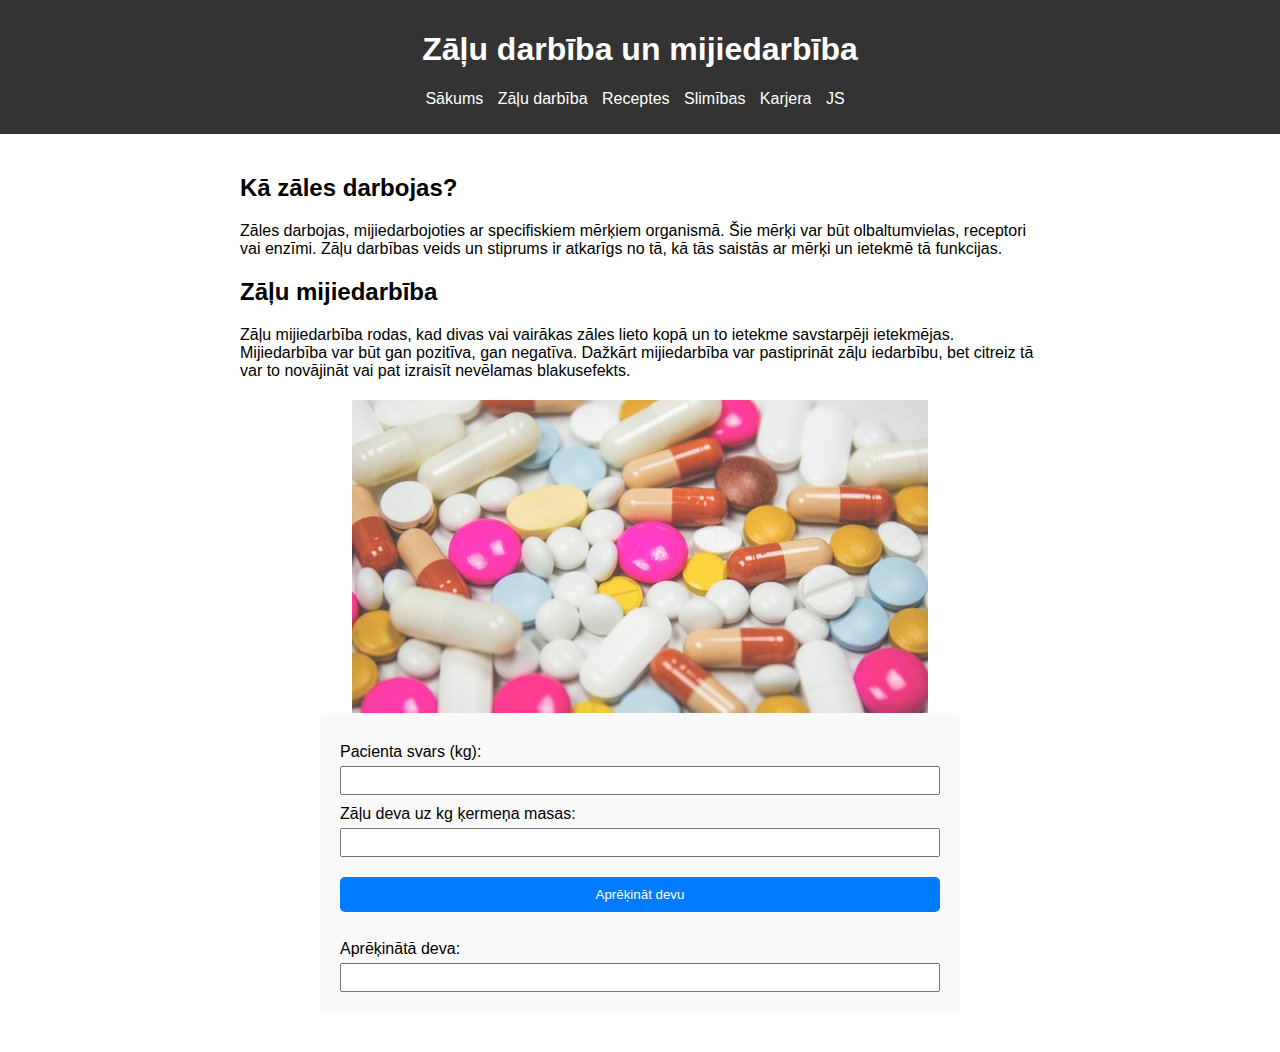
<file: lapa1.html>
<!DOCTYPE html>
<html lang="lv">
<head>
    <meta charset="UTF-8">
    <meta name="viewport" content="width=device-width, initial-scale=1.0">
    <title>Zāļu darbība un mijiedarbība</title>
    <link rel="stylesheet" href="style.css">
</head>
<body>
    <header>
        <h1>Zāļu darbība un mijiedarbība</h1>
        <nav>
            <ul>
                <li><a href="index.html">Sākums</a></li>
                <li><a href="lapa1.html">Zāļu darbība</a></li>
                <li><a href="lapa2.html">Receptes</a></li>
                <li><a href="lapa3.html">Slimības</a></li>
                <li><a href="lapa4.html">Karjera</a></li>
                <li><a href="lapa5.html">JS</a></li>
            </ul>
        </nav>
    </header>
    <main>
        <section>
            <h2>Kā zāles darbojas?</h2>
            <p>Zāles darbojas, mijiedarbojoties ar specifiskiem mērķiem organismā. Šie mērķi var būt olbaltumvielas, receptori vai enzīmi. Zāļu darbības veids un stiprums ir atkarīgs no tā, kā tās saistās ar mērķi un ietekmē tā funkcijas.</p>
        </section>
        <section>
            <h2>Zāļu mijiedarbība</h2>
            <p>Zāļu mijiedarbība rodas, kad divas vai vairākas zāles lieto kopā un to ietekme savstarpēji ietekmējas. Mijiedarbība var būt gan pozitīva, gan negatīva. Dažkārt mijiedarbība var pastiprināt zāļu iedarbību, bet citreiz tā var to novājināt vai pat izraisīt nevēlamas blakusefekts.</p>
        </section>
        <img src="img/zales.jpg" alt="ja">
    <section>
        <form onsubmit="return false;">
            <label for="svars">Pacienta svars (kg):</label>
            <input type="number" id="svars" required>
            <br>
            <label for="devaUzKg">Zāļu deva uz kg ķermeņa masas:</label>
            <input type="number" id="devaUzKg" step="0.01" required>
            <br>
            <button onclick="Deva()">Aprēķināt devu</button>
            <br>
            <label for="aprēķinātāDeva">Aprēķinātā deva:</label>
            <input type="number" id="aprēķinātāDeva" readonly>
          </form>
    </section>

    </main>
    <script src="script.js"></script>
</body>
</html>
</file>
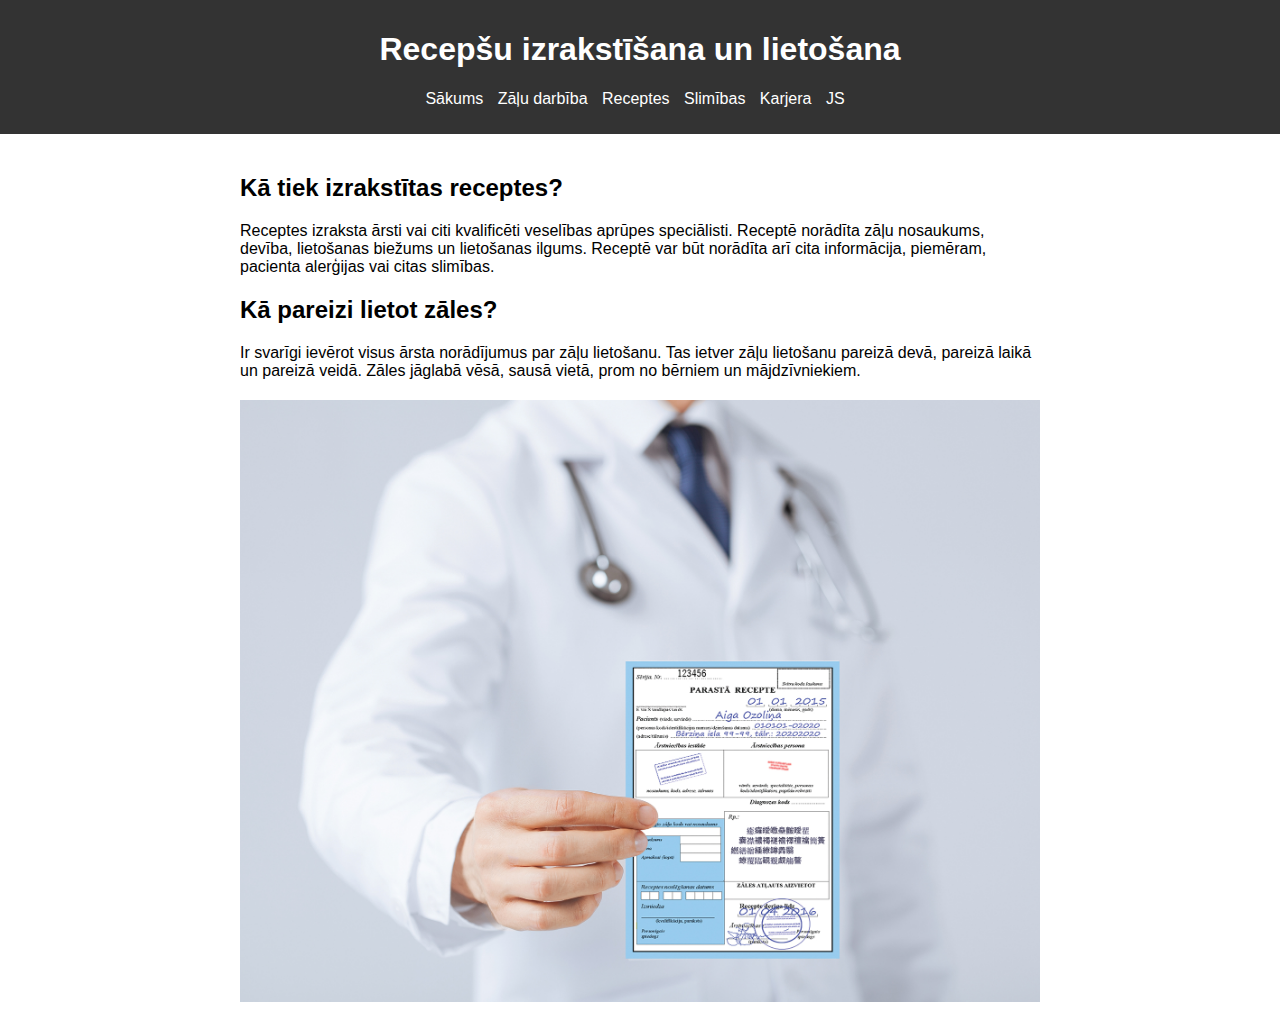
<file: lapa2.html>
<!DOCTYPE html>
<html lang="lv">
<head>
    <meta charset="UTF-8">
    <meta name="viewport" content="width=device-width, initial-scale=1.0">
    <title>Recepšu izrakstīšana un lietošana</title>
    <link rel="stylesheet" href="style.css">
</head>
<body>
    <header>
        <h1>Recepšu izrakstīšana un lietošana</h1>
        <nav>
            <ul>
                <li><a href="index.html">Sākums</a></li>
                <li><a href="lapa1.html">Zāļu darbība</a></li>
                <li><a href="lapa2.html">Receptes</a></li>
                <li><a href="lapa3.html">Slimības</a></li>
                <li><a href="lapa4.html">Karjera</a></li>
                <li><a href="lapa5.html">JS</a></li>
            </ul>
        </nav>
    </header>
    <main>
        <section>
            <h2>Kā tiek izrakstītas receptes?</h2>
            <p>Receptes izraksta ārsti vai citi kvalificēti veselības aprūpes speciālisti. Receptē norādīta zāļu nosaukums, devība, lietošanas biežums un lietošanas ilgums. Receptē var būt norādīta arī cita informācija, piemēram, pacienta alerģijas vai citas slimības.</p>
        </section>
        <section>
            <h2>Kā pareizi lietot zāles?</h2>
            <p>Ir svarīgi ievērot visus ārsta norādījumus par zāļu lietošanu. Tas ietver zāļu lietošanu pareizā devā, pareizā laikā un pareizā veidā. Zāles jāglabā vēsā, sausā vietā, prom no bērniem un mājdzīvniekiem.</p>
        </section>
        <img src="img/recepte.jpg" alt="ja">
    </main>
</body>
</html>
</file>
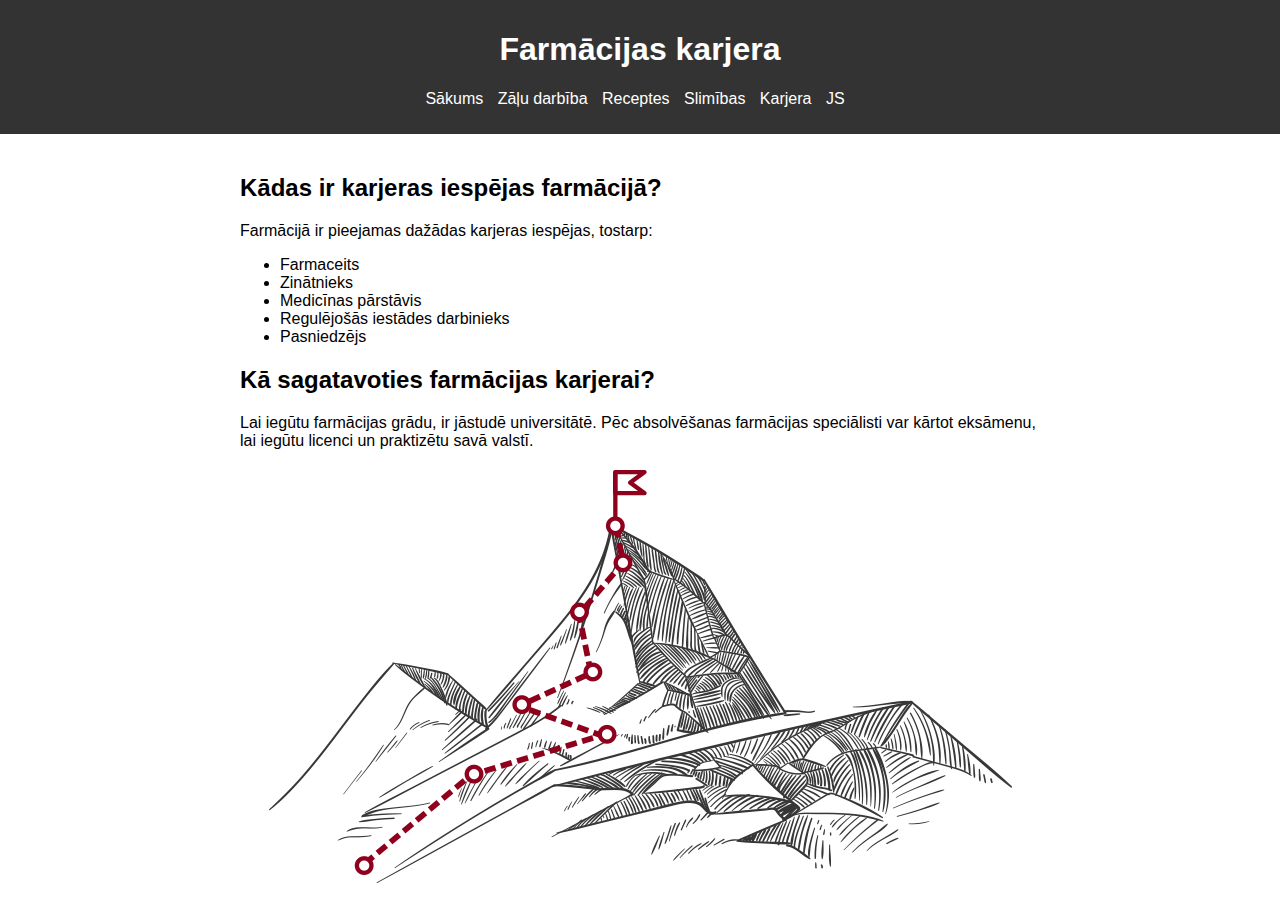
<file: lapa4.html>
<!DOCTYPE html>
<html lang="lv">
<head>
    <meta charset="UTF-8">
    <meta name="viewport" content="width=device-width, initial-scale=1.0">
    <title>Farmācijas karjera</title>
    <link rel="stylesheet" href="style.css">
</head>
<body>
    <header>
        <h1>Farmācijas karjera</h1>
        <nav>
            <ul>
                <li><a href="index.html">Sākums</a></li>
                <li><a href="lapa1.html">Zāļu darbība</a></li>
                <li><a href="lapa2.html">Receptes</a></li>
                <li><a href="lapa3.html">Slimības</a></li>
                <li><a href="lapa4.html">Karjera</a></li>
                <li><a href="lapa5.html">JS</a></li>
            </ul>
        </nav>
    </header>
    <main>
        <section>
            <h2>Kādas ir karjeras iespējas farmācijā?</h2>
            <p>Farmācijā ir pieejamas dažādas karjeras iespējas, tostarp:</p>
            <ul>
                <li>Farmaceits</li>
                <li>Zinātnieks</li>
                <li>Medicīnas pārstāvis</li>
                <li>Regulējošās iestādes darbinieks</li>
                <li>Pasniedzējs</li>
                </ul>
        </section>
        <section>
            <h2>Kā sagatavoties farmācijas karjerai?</h2>
            <p>Lai iegūtu farmācijas grādu, ir jāstudē universitātē. Pēc absolvēšanas farmācijas speciālisti var kārtot eksāmenu, lai iegūtu licenci un praktizētu savā valstī.</p>
        </section>
        <img src="img/karjera.png" alt="ja">
    </main>
</body>
</html>
</file>
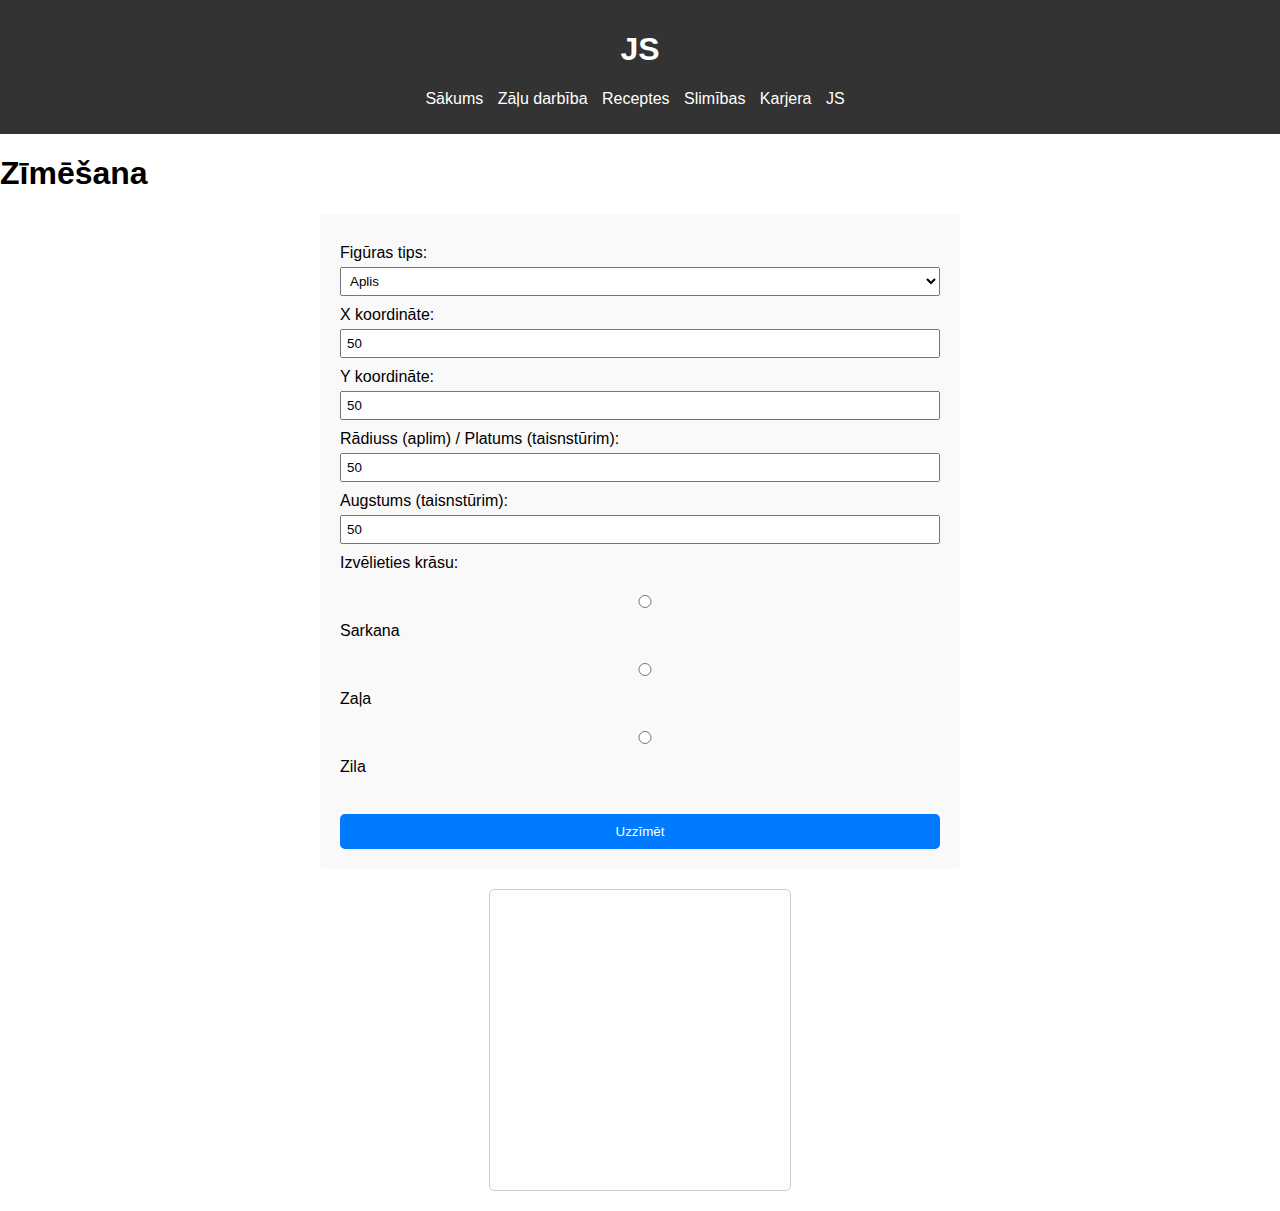
<file: lapa5.html>
<!DOCTYPE html>
<html lang="lv">
<head>
    <meta charset="UTF-8">
    <meta name="viewport" content="width=device-width, initial-scale=1.0">
    <title>JS</title>
    <link rel="stylesheet" href="style.css">
</head>
<body>
    <header>
        <h1>JS</h1>
        <nav>
            <ul>
                <li><a href="index.html">Sākums</a></li>
                <li><a href="lapa1.html">Zāļu darbība</a></li>
                <li><a href="lapa2.html">Receptes</a></li>
                <li><a href="lapa3.html">Slimības</a></li>
                <li><a href="lapa4.html">Karjera</a></li>
                <li><a href="lapa5.html">JS</a></li>
            </ul>
        </nav>
    </header>
    <h1>Zīmēšana</h1>
    <form id="zimešanasForma">
        <label for="figurasTips">Figūras tips:</label>
        <select id="figurasTips">
            <option value="aplis">Aplis</option>
            <option value="taisnsturis">Taisnstūris</option>
        </select>
        <br>
        <label for="x">X koordināte:</label>
        <input type="number" id="x" value="50">
        <br>
        <label for="y">Y koordināte:</label>
        <input type="number" id="y" value="50">
        <br>
        <label for="radiuss">Rādiuss (aplim) / Platums (taisnstūrim):</label>
        <input type="number" id="radiuss" value="50">
        <br>
        <label for="augstums">Augstums (taisnstūrim):</label>
        <input type="number" id="augstums" value="50">
        <br>
        <label for="krasuIzvele">Izvēlieties krāsu:</label>
        <br>
        <input type="radio" id="krasuIzveleSarkana" name="krasuIzvele" value="#FF0000">
        <label for="krasuIzveleSarkana">Sarkana</label>
        <br>
        <input type="radio" id="krasuIzveleZala" name="krasuIzvele" value="#00FF00">
        <label for="krasuIzveleZala">Zaļa</label>
        <br>
        <input type="radio" id="krasuIzveleZila" name="krasuIzvele" value="#0000FF">
        <label for="krasuIzveleZila">Zila</label>
        <br>
        <button type="button" onclick="uzzimet()">Uzzīmēt</button>
    </form>
    <canvas id="zīmēšanasLaukums" width="300" height="300"></canvas>
    <script src="script.js"></script>
</body>
</html>
</file>
<file: style.css>
body {
    font-family: Arial, sans-serif;
    margin: 0;
    padding: 0;
}

header {
    background-color: #333;
    color: white;
    text-align: center;
    padding: 10px 0;
}

nav ul {
    list-style-type: none;
    padding: 0;
}

nav ul li {
    display: inline;
    margin-right: 10px;
}

nav ul li a {
    color: white;
    text-decoration: none;
}

main {
    max-width: 800px;
    margin: 0 auto;
    padding: 20px;
}

section {
    margin-bottom: 20px;
}

img {
    max-width: 100%;
    height: auto;
    display: block;
    margin: 0 auto;
}

@media only screen and (max-width: 600px) {
    header {
        padding: 10px;
    }

    nav ul li {
        display: block;
        margin: 5px 0;
    }

    main {
        padding: 10px;
    }

    img {
        max-width: 100%;
    }
}


table {
    width: 100%;
    border-collapse: collapse;
}

th, td {
    padding: 8px;
    text-align: left;
    border-bottom: 1px solid #ddd;
}


th {
    background-color: #f2f2f2;
}


@media only screen and (max-width: 600px) {
    table, thead, tbody, th, td, tr {
        display: block;
    }

    thead tr {
        position: absolute;
        top: -9999px;
        left: -9999px;
    }

    tr {
        border: 1px solid #ccc;
    }

    td {
        border-bottom: 1px solid #ccc;
    }

    td:before {
        content: attr(data-label);
        float: left;
        font-weight: bold;
    }
}


form {
    max-width: 600px;
    margin: 0 auto;
    padding: 20px;
    background-color: #f9f9f9;
    border-radius: 5px;
}

label {
    display: block;
    margin-top: 10px;
}

input, select {
    width: 100%;
    padding: 5px;
    margin-top: 5px;
    box-sizing: border-box;
}

button {
    display: block;
    width: 100%;
    padding: 10px;
    margin-top: 20px;
    background-color: #007bff;
    color: white;
    border: none;
    border-radius: 5px;
    cursor: pointer;
}

canvas {
    display: block;
    margin: 20px auto;
    border: 1px solid #ccc;
    border-radius: 5px;
}

@media only screen and (max-width: 600px) {
    form {
        padding: 10px;
    }

    input, select {
        width: calc(100% - 10px);
    }

    button {
        padding: 8px;
    }

    canvas {
        width: 100%;
        height: auto;
    }
}
</file>
